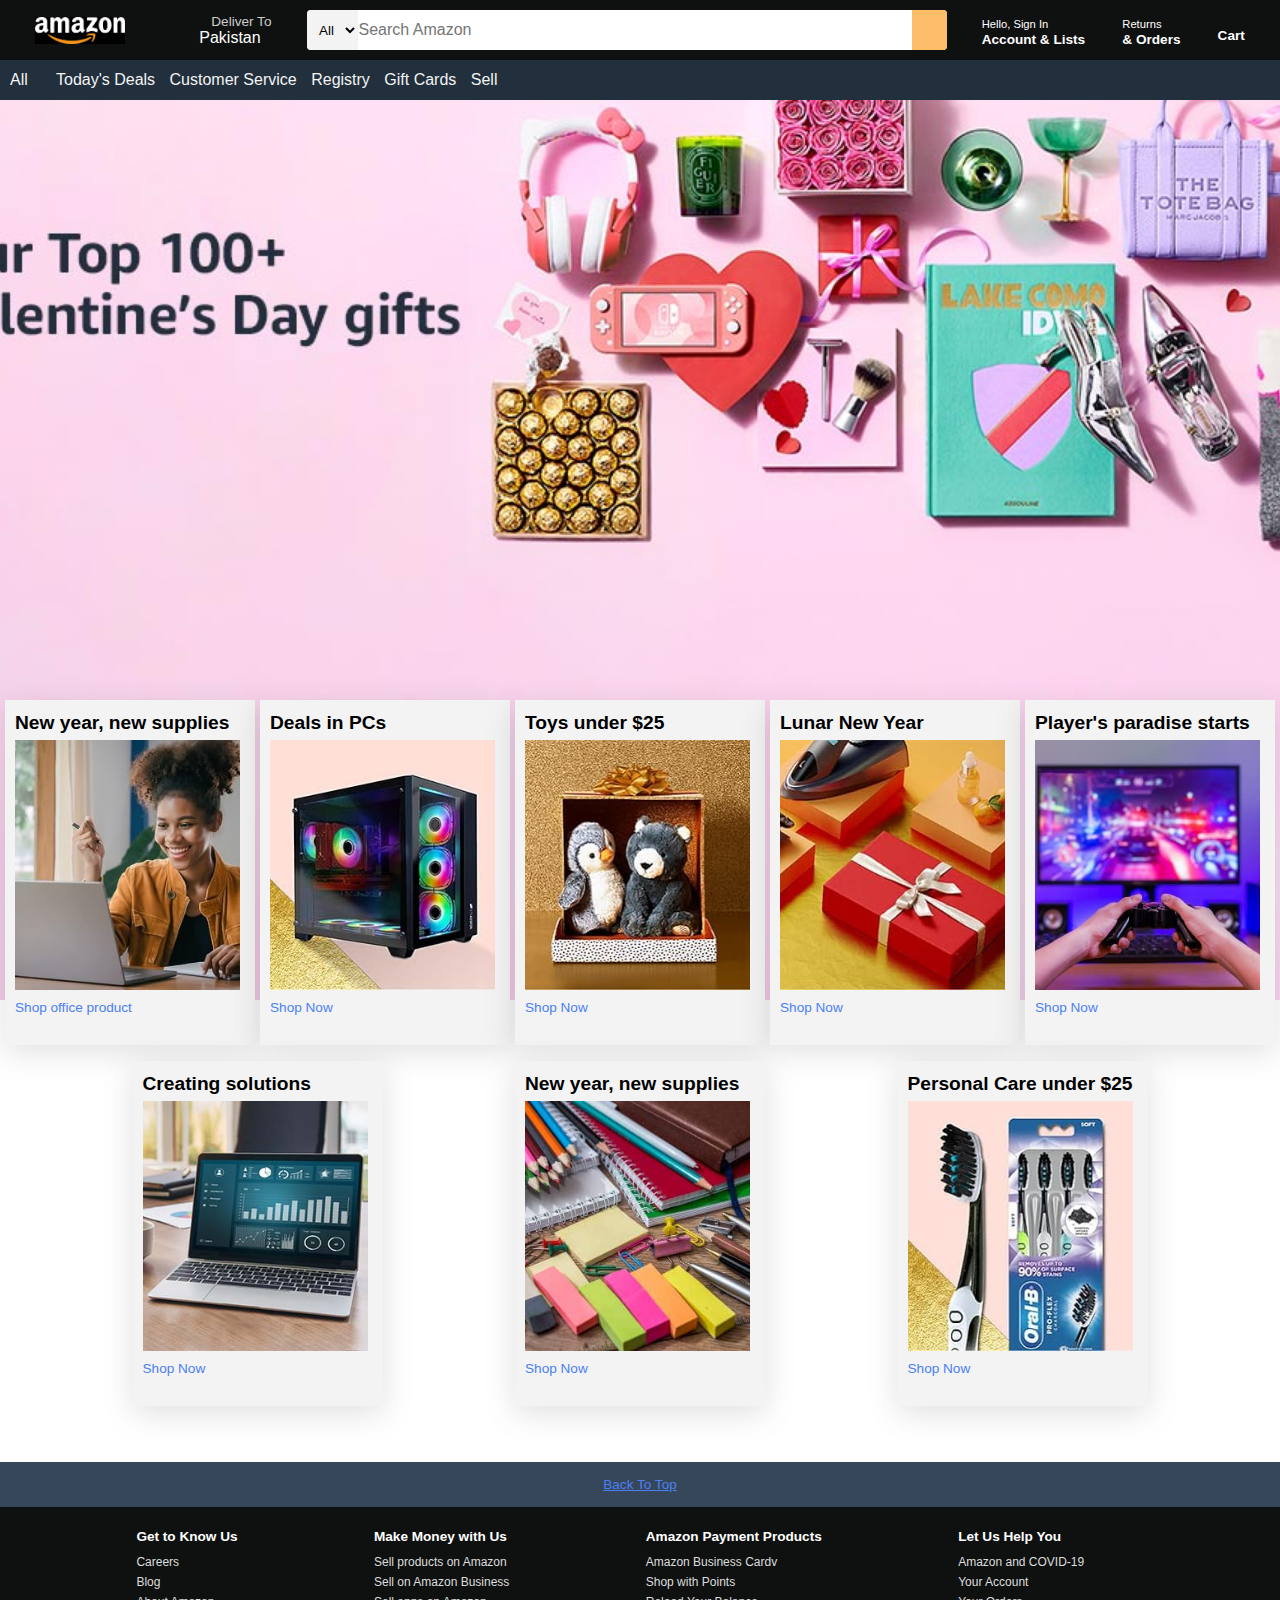
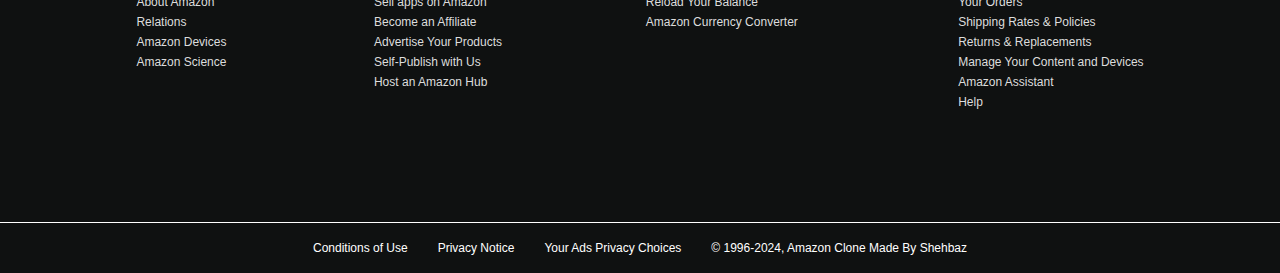
<file: index.html>
﻿<!DOCTYPE html>
<html lang="en">
  <head>
    <meta charset="UTF-8" />
    <meta http-equiv="X-UA-Compatible" content="IE=edge" />
    <meta name="viewport" content="width=device-width, initial-scale=1.0" />
    <title>Amazon Clone | Made By Shehbaz</title>
    <link
      rel="stylesheet"
      href="https://cdnjs.cloudflare.com/ajax/libs/font-awesome/6.5.1/css/all.min.css"
      integrity="sha512-DTOQO9RWCH3ppGqcWaEA1BIZOC6xxalwEsw9c2QQeAIftl+Vegovlnee1c9QX4TctnWMn13TZye+giMm8e2LwA=="
      crossorigin="anonymous"
      referrerpolicy="no-referrer"
    />
    <link rel="stylesheet" href="style.css" />
  </head>
  <body>
    <header id="header">
      <div class="navbar">
        <div class="nav-logo">
          <div class="logo border"></div>
        </div>
        <div class="address border">
          <p class="deliver">Deliver To</p>
          <div class="icon">
            <i class="fa-solid fa-location-dot"></i>
            <p class="pakistan">Pakistan</p>
          </div>
        </div>
        <div class="search">
          <select class="search-select">
            <option>All</option>
          </select>
          <input class="search-input" placeholder="Search Amazon" />
          <div class="search-icon">
            <i class="fa-solid fa-magnifying-glass"></i>
          </div>
        </div>
        <div class="sign-in border">
          <p><span> Hello, Sign In</span></p>
          <p class="nav-sign-in">Account & Lists</p>
        </div>
        <div class="sign-in border">
          <p><span>Returns</span></p>
          <p class="nav-sign-in">& Orders</p>
        </div>
        <div class="nav-cart border">
          <i class="fa-solid fa-cart-plus"></i>
          <b> Cart </b>
        </div>
      </div>
      <div class="second-nav">
        <div class="second-nav-all">
          <i class="fa-solid fa-bars"></i>
          All
        </div>
        <div class="second-nav-option">
          <p>Today's Deals</p>
          <p>Customer Service</p>
          <p>Registry</p>
          <p>Gift Cards</p>
          <p>Sell</p>
        </div>
      </div>
    </header>
    <div class="slider"></div>
    <div class="box-section">
      <div class="box1 box">
        <div class="image-content">
          <h2>New year, new supplies</h2>
          <div class="box-image"></div>
          <p><a href=""> Shop office product</a></p>
        </div>
      </div>
      <div class="box2 box">
        <div class="image-content">
          <h2>Deals in PCs</h2>
          <div class="box-image2"></div>
          <p><a href=""> Shop Now</a></p>
        </div>
      </div>
      <div class="box3 box">
        <div class="image-content">
          <h2>Toys under $25</h2>
          <div class="box-image3"></div>
          <p><a href=""> Shop Now</a></p>
        </div>
      </div>
      <div class="box4 box">
        <div class="image-content">
          <h2>Lunar New Year</h2>
          <div class="box-image4"></div>
          <p><a href=""> Shop Now</a></p>
        </div>
      </div>
      <div class="box5 box">
        <div class="image-content">
          <h2>Player's paradise starts</h2>
          <div class="box-image5"></div>
          <p><a href=""> Shop Now</a></p>
        </div>
      </div>
      <div class="box6 box">
        <div class="image-content">
          <h2>Creating solutions</h2>
          <div class="box-image6"></div>
          <p><a href=""> Shop Now</a></p>
        </div>
      </div>
      <div class="box7 box">
        <div class="image-content">
          <h2>New year, new supplies</h2>
          <div class="box-image7"></div>
          <p><a href=""> Shop Now</a></p>
        </div>
      </div>
      <div class="box8 box">
        <div class="image-content">
          <h2>Personal Care under $25</h2>
          <div class="box-image8"></div>
          <p><a href=""> Shop Now</a></p>
        </div>
      </div>
    </div>
    <footer>
      <div class="foot1"><a href="#header"> Back to top </a></div>
      <div class="foo2">
        <ul>
          <p>Get to Know Us</p>
          <a>Careers</a>
          <a>Blog</a>
          <a>About Amazon</a>
          <a> Relations</a>
          <a>Amazon Devices</a>
          <a>Amazon Science</a>
        </ul>
        <ul>
          <p>Make Money with Us</p>
          <a>Sell products on Amazon</a>
          <a>Sell on Amazon Business</a>
          <a>Sell apps on Amazon</a>
          <a>Become an Affiliate</a>
          <a>Advertise Your Products</a>
          <a>Self-Publish with Us</a>
          <a>Host an Amazon Hub</a>
        </ul>
        <ul>
          <p>Amazon Payment Products</p>
          <a>Amazon Business Cardv</a>
          <a>Shop with Points</a>
          <a>Reload Your Balance</a>
          <a>Amazon Currency Converter</a>
        </ul>
        <ul>
          <p>Let Us Help You</p>
          <a>Amazon and COVID-19</a>
          <a>Your Account</a>
          <a>Your Orders</a>
          <a>Shipping Rates & Policies</a>
          <a>Returns & Replacements</a>
          <a>Manage Your Content and Devices</a>
          <a>Amazon Assistant</a>
          <a>Help</a>
        </ul>
      </div>
      <div class="foot3">
        <p>Conditions of Use</p>
        <p>Privacy Notice</p>
        <p>Your Ads Privacy Choices</p>
        <p>© 1996-2024, Amazon Clone Made By Shehbaz</p>
      </div>
    </footer>
  </body>
</html>
</file>
<file: style.css>
* {
    margin: 0px;
    padding: 0px;
    border: border-box;
    font-family: Arial, Helvetica, sans-serif;
}

.navbar {
    height: 60px;
    background-color: #0f1111;
    color: white;
    display: flex;
    align-items: center;
    justify-content: space-evenly;
    width: 100%;
}

.nav-logo {
    height: 50px;
    width: 10%;
    display: flex;
    align-items: center;
}

.logo {
    background-image: url("assets/images/amazon_logo.png");
    height: 27px;
    width: 100%;
    background-size: contain;
    background-repeat: no-repeat;

}

.border {
    border: 2px solid transparent;
}

.border:hover {
    border: 2px solid white;
}

.icon {
    display: flex;
    align-items: center;
}

.deliver {
    color: #cccccc;
    font-size: 0.85rem;
    margin-left: 15px;
}

.pakistan {
    font-size: 1rem;
    margin-left: 3px;
}

.search {
    display: flex;
    background-color: pink;
    width: 50%;
    height: 40px;
    border-radius: 4px;
    justify-content: space-evenly;
}

.search-select {
    background-color: #f3f3f3;
    width: 60px;
    text-align: center;
    border-radius: 4px 0px 0px 4px;
    border: none;
}

.search-input {
    width: 100%;
    font-size: 1rem;
    border: none;
}

.search-icon {
    width: 40px;
    display: flex;
    justify-content: center;
    align-items: center;
    font-size: 1.2rem;
    background-color: #febd68;
    border-radius: 0px 4px 4px 0px;
    color: #111111;
}

span {
    font-size: 0.7rem;
}

.nav-sign-in {
    font-size: 0.85rem;
    font-weight: 700;
}

.nav-cart i {
    font-size: 30px;
}

.nav-cart {
    font-size: 0.85rem;
    font-weight: 700;
}

.second-nav {
    height: 40px;
    background-color: #222f3d;
    display: flex;
    color: #f3f3f3;
    align-items: center;
    width: 100%;
}

.second-nav-all{
    width: 36px;
    padding-left: 10px;
}

.second-nav-option p {
    display: inline;
    padding-left: 10px;

}

.second-nav-option {
    width: 95%;
}

.slider {
    background-image: url(assets/images/backmain.png);
    height: 100vh;
    width: 100%;
    background-size: cover;
    /* background-repeat: no-repeat; */
    background-position: center;
    margin-bottom: -300px;
}

.box-section {
    display: flex;
    flex-direction: row;
    flex-wrap: wrap;
    justify-content: space-evenly;
    align-items: center;
}

.box {
    height: 100%;
    width: 250px;
    background-color: #f3f3f3;
    padding: 5px 0px 20px;
    margin-bottom: 16px;
    box-shadow: rgba(100, 100, 111, 0.2) 0px 7px 29px 0px;
}

.box-section h2 {
    font-size: 1.2rem;
}

.box-image {
    background-image: url(assets/images/diveight.png);
    height: 250px;
    width: 90%;
    background-size: cover;
    background-position: right;
}

.box-image2 {
    background-image: url(assets/images/divthird.png);
    height: 250px;
    width: 90%;
    background-size: cover;
    background-position: center;
}

.box-image3 {
    background-image: url(assets/images/divfive.png);
    height: 250px;
    width: 90%;
    background-size: cover;
    background-position: center;
}

.box-image4 {
    background-image: url(assets/images/divsix.png);
    height: 250px;
    width: 90%;
    background-size: cover;
    background-position: center;
}

.box-image5 {
    background-image: url(assets/images/divseven.png);
    height: 250px;
    width: 90%;
    background-size: cover;
    background-position: center;
}

.box-image6 {
    background-image: url(assets/images/laptop.jpg);
    height: 250px;
    width: 90%;
    background-size: cover;
    background-position: center;
}

.box-image7 {
    background-image: url(assets/images/divfirst.png);
    height: 250px;
    width: 90%;
    background-size: cover;
    background-position: center;
}

.box-image8 {
    background-image: url(assets/images/toothbrush.jpg);
    height: 250px;
    width: 90%;
    background-size: cover;
    background-position: center;
}

.image-content {
    margin-left: 10px;
    margin-right: 10px;
    width: 100%;
    line-height: 35px;
}

.image-content p {
    font-size: 0.85rem;
}

.image-content p a {
    text-decoration: none;
    color: rgb(75, 128, 244);
}

.image-content p a:hover {
    color: #febd68;
}

footer {
    margin-top: 40px;
    width: 100%;
}

.foot1 {
    background-color: #37475a;
    color: white;
    height: 45px;
    display: flex;
    justify-content: center;
    align-items: center;
    font-size: 0.85rem;
    width: 100%;
}

.foot1 a {
    text-transform: capitalize;
    color: rgb(75, 128, 244);
    font-weight: 500;
}

.foot1:hover {
    background-color: #3c4650;
    box-shadow: rgba(100, 100, 111, 0.2) 0px 7px 29px 0px;
}

.foot1 a:hover {
    color: #febd68;
    font-style: italic;
}

.foo2 {
    background-color: #0f1111;
    color: white;
    height: 300px;
    display: flex;
    justify-content: space-evenly;
    padding-top: 15px;
    width: 100%;
}

ul a {
    display: block;
    font-size: 0.75rem;
    line-height: 20px;
    color: #dddddd;
}

ul p {
    font-size: 0.85rem;
    font-weight: 700;
    line-height: 30px;
}

.foot3 {
    background-color: #0f1111;
    color: white;
    border-top: 0.5px solid white;
    display: flex;
    align-items: center;
    height: 50px;
    width: 100%;
    justify-content: center;
}

.foot3 p {
    font-size: 0.75rem;
    padding: 0px 15px;
}

/* media quarry start */

@media screen and (max-width: 850px) and (min-width: 680px) {
    .search {
        display: flex;
        background-color: pink;
        width: 50%;
        height: 40px;
        border-radius: 4px;
        justify-content: space-between;
    }

    .search-select {
        background-color: #f3f3f3;
        width: 60px;
        text-align: center;
        border-radius: 4px 0px 0px 4px;
        border: none;
    }

    .search-icon {
        width: 60px;
        display: flex;
        justify-content: center;
        align-items: center;
        font-size: 1.2rem;
        background-color: #febd68;
        border-radius: 0px 4px 4px 0px;
        color: #111111;
    }

    .search-input {
        width: 100%;
        font-size: 1rem;
        border: none;
    }

    .icon {
        display: none;
        align-items: center;
    }

    .deliver {
        color: #cccccc;
        font-size: 0.85rem;
        margin-left: 15px;
        display: none;
    }

    .pakistan {
        font-size: 1rem;
        margin-left: 3px;
        display: none;
    }
    
    .slider {
        background-image: url(assets/images/backmain.png);
        height: 80vh;
        width: 100%;
        background-size: cover;
        /* background-repeat: no-repeat; */
        background-position: center;
        margin-bottom: -200px;
    }
}

@media screen and (max-width:680px) and (min-width:490px) {
    .search {
        display: flex;
        background-color: pink;
        width: 60%;
        height: 40px;
        border-radius: 4px;
        justify-content: space-between;
    }

    .search-select {
        background-color: #f3f3f3;
        width: 60px;
        text-align: center;
        border-radius: 4px 0px 0px 4px;
        border: none;
    }

    .search-icon {
        width: 60px;
        display: flex;
        justify-content: center;
        align-items: center;
        font-size: 1.2rem;
        background-color: #febd68;
        border-radius: 0px 4px 4px 0px;
        color: #111111;
    }

    .search-input {
        width: 100%;
        font-size: 1rem;
        border: none;
    }

    .icon {
        display: none;
        align-items: center;
    }

    .deliver {
        color: #cccccc;
        font-size: 0.85rem;
        margin-left: 15px;
        display: none;
    }

    .pakistan {
        font-size: 1rem;
        margin-left: 3px;
        display: none;
    }
    
    .slider {
        background-image: url(assets/images/backmain.png);
        height: 70vh;
        width: 100%;
        background-size: cover;
        /* background-repeat: no-repeat; */
        background-position: center;
        margin-bottom: -200px;
    }

    .sign-in{
        display: none;
    }

    .nav-logo {
        height: 40px;
        width: 140px;
        display: flex;
        align-items: center;
    }

    .logo {
        background-image: url("assets/images/amazon_logo.png");
        height: 100%;
        width: 100%;
        background-size: cover;
        /* background-repeat: no-repeat; */
    
    }

    .foo2 {
        background-color: #0f1111;
        color: white;
        height: 300px;
        display: flex;
        padding-top: 10px;
        width: 100%;
        flex-direction: column;
        align-items: center;
    }

    ul a {
        display: none;
        font-size: 0.75rem;
        line-height: 20px;
        color: #dddddd;
    }
    
    ul p {
        font-size: 0.85rem;
        font-weight: 700;
        line-height: 30px;
    }

    .foot3 p {
        font-size: 0.75rem;
        padding: 0px 5px;
    }
}

@media screen and (max-width:490px) {
    .search {
        display: flex;
        background-color: pink;
        width: 50%;
        height: 40px;
        border-radius: 4px;
        justify-content: space-between;
    }

    .search-select {
        background-color: #f3f3f3;
        width: 60px;
        text-align: center;
        border-radius: 4px 0px 0px 4px;
        border: none;
    }

    .search-icon {
        width: 60px;
        display: flex;
        justify-content: center;
        align-items: center;
        font-size: 1.2rem;
        background-color: #febd68;
        border-radius: 0px 4px 4px 0px;
        color: #111111;
    }

    .search-input {
        width: 100%;
        font-size: 1rem;
        border: none;
    }

    .icon {
        display: none;
        align-items: center;
    }

    .deliver {
        color: #cccccc;
        font-size: 0.85rem;
        margin-left: 15px;
        display: none;
    }

    .pakistan {
        font-size: 1rem;
        margin-left: 3px;
        display: none;
    }
    
    .slider {
        background-image: url(assets/images/backmain.png);
        height: 25vh;
        width: 100%;
        background-size: cover;
        /* background-repeat: no-repeat; */
        background-position: center;
        margin-bottom: -50px;
    }

    .sign-in{
        display: none;
    }

    .nav-logo {
        height: 20px;
        width: 75px;
        display: flex;
        align-items: center;
    }

    .second-nav-option{
        display: none;
    }

    .logo {
        background-image: url("assets/images/amazon_logo.png");
        height: 100%;
        width: 100%;
        background-size: cover;
        /* background-repeat: no-repeat; */
    
    }

    .foo2 {
        background-color: #0f1111;
        color: white;
        height: 300px;
        display: flex;
        padding-top: 10px;
        width: 100%;
        flex-direction: column;
        align-items: center;
    }

    ul a {
        display: none;
        font-size: 0.75rem;
        line-height: 20px;
        color: #dddddd;
    }
    
    ul p {
        font-size: 0.85rem;
        font-weight: 700;
        line-height: 30px;
    }

    .foot3 p {
        font-size: 0.65rem;
    }

    .nav-cart b{
        display: none;
    }
}
</file>
